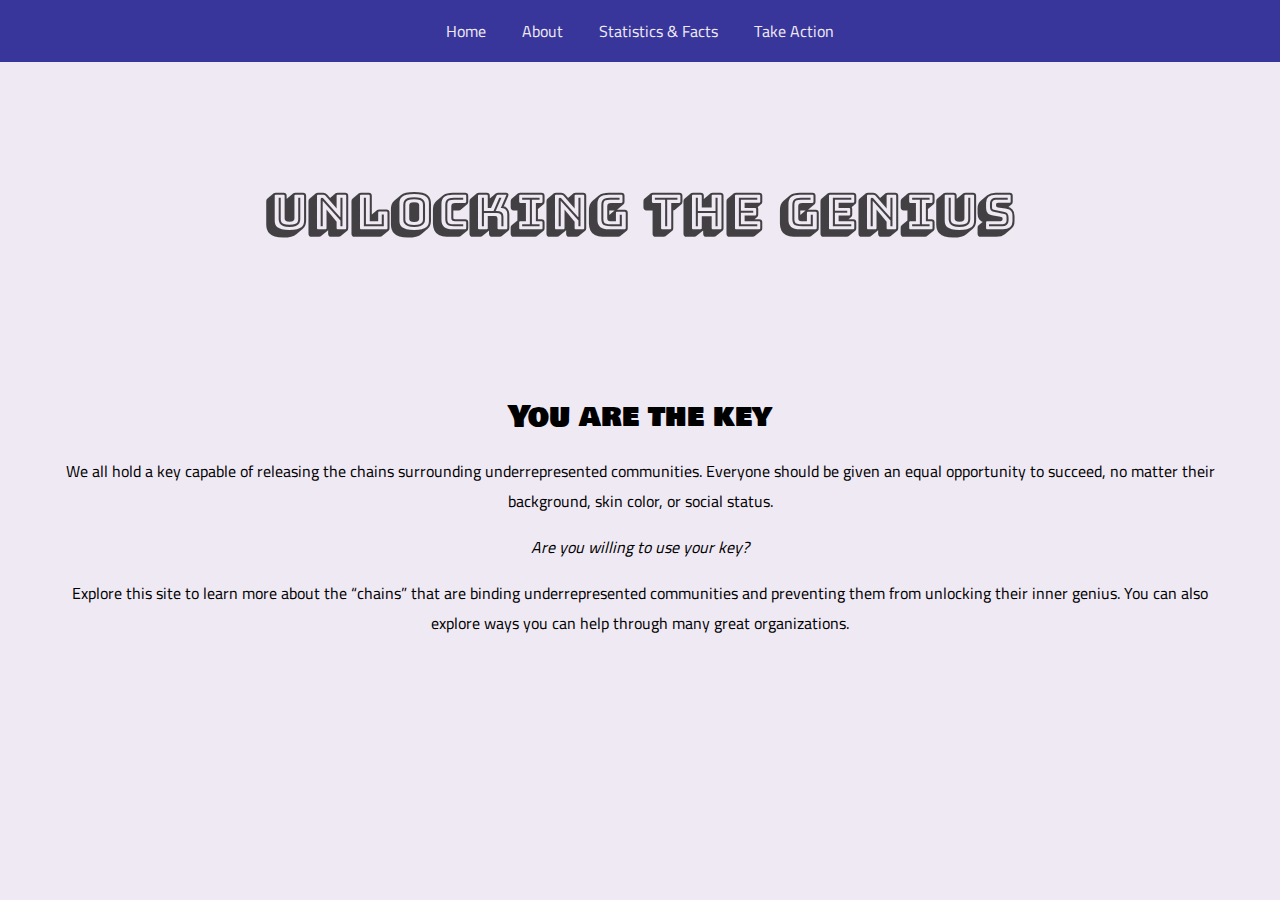
<file: index.html>
<!DOCTYPE html>
<html>

<head>

	<title>Unlocking the Genius: Home</title>
	<meta charset="utf-8" />
	<meta http-equiv="X-UA-Compatible" content="IE=edge" />
	<meta name="viewport" content="width=device-width, initial-scale=1" />

	<!-- link the webpage's stylesheet -->
	<link rel="stylesheet" href="/style.css" />

	<!-- link the webpage's JavaScript file -->
	<script src="/script.js" defer>

	</script>

	<!--links to fonts-->
	<link href='https://fonts.googleapis.com/css?family=Bowlby One SC' rel='stylesheet'>

	<link href='https://fonts.googleapis.com/css?family=Bungee Shade' rel='stylesheet'>

	<link href='https://fonts.googleapis.com/css?family=Cairo' rel='stylesheet'>

</head>

<body>

	<header>
		<!--header here with title, image, and nav-->

		<!--navigation bar-->


		<nav>
			<ul>
				<li>
					<a href="index.html"> Home <a/>
				</li>
				<li>
					<a href="about.html"> About </a>
				</li>
				<li>
					<a href="statistics.html"> Statistics & Facts </a>
				</li>
				<li>
					<a href="howtohelp.html"> Take Action </a>
				</li>
				<ul>
		</nav>

  <!--website title-->
  
		<div id="header">
			<h1>Unlocking the Genius</h1>
		</div>


	</header>

  <!-- main text with key takeaway and introduction to the site-->

	<main>
		<h3>You are the key </h3>

		<p> We all hold a key capable of releasing the chains surrounding underrepresented communities. Everyone should be given
			an equal opportunity to succeed, no matter their background, skin color, or social status.</p>
		<p class="italics"> Are you willing to use your key?</p>

		<p>Explore this site to learn more about the “chains” that are binding underrepresented communities and preventing them
			from unlocking their inner genius. You can also explore ways you can help through many great organizations.
		</p>
	</main>

</body>

</html>
</file>
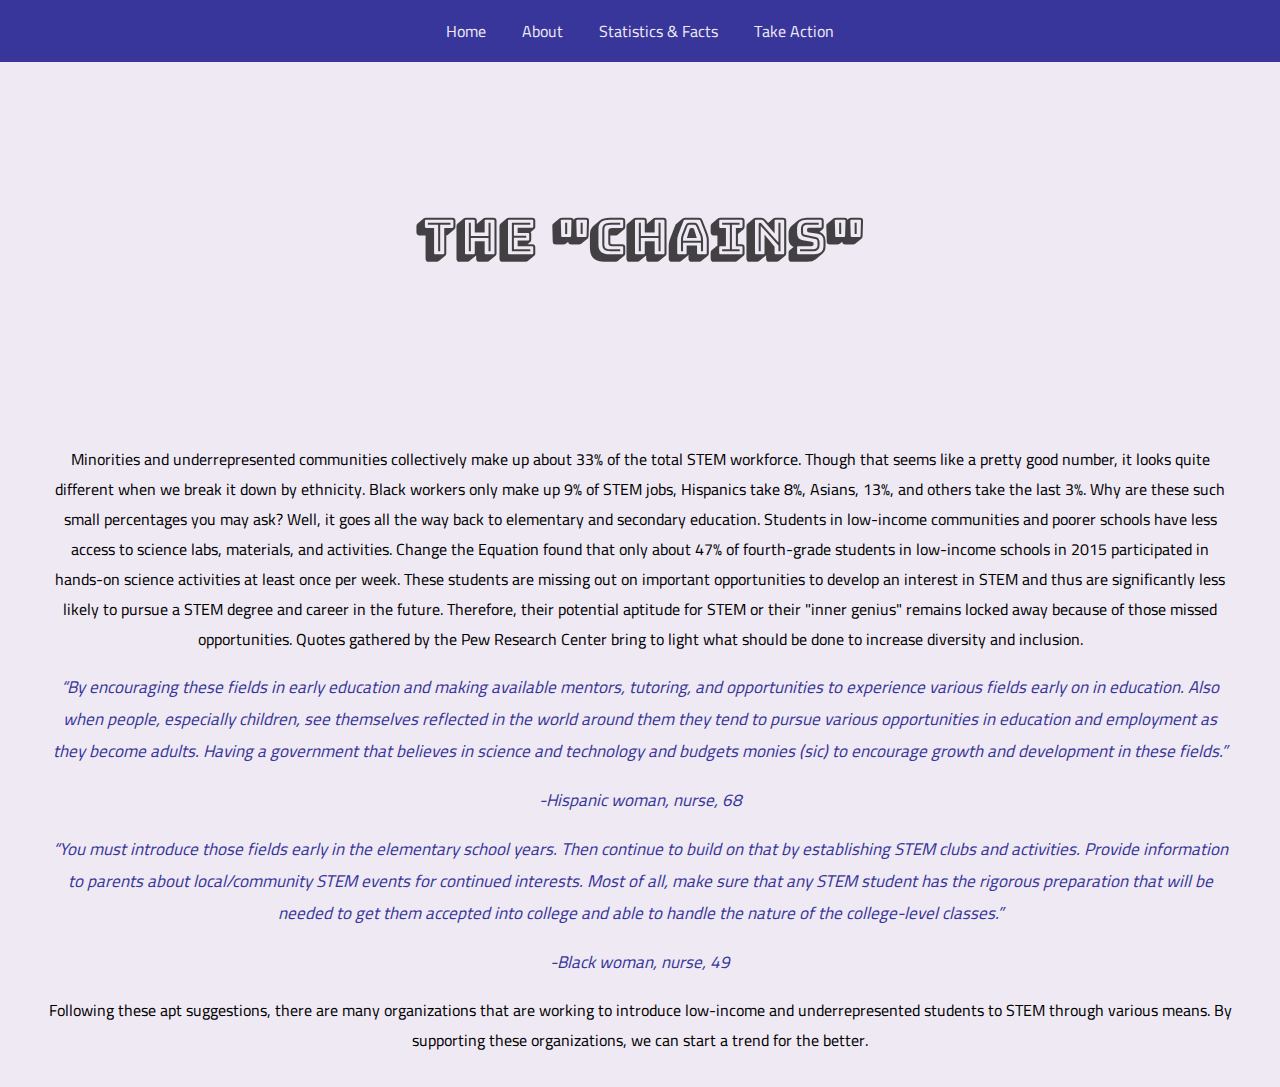
<file: about.html>
<!DOCTYPE html>
<html>

<head>

	<title>Unlocking the Genius: About</title>
	<meta charset="utf-8" />
	<meta http-equiv="X-UA-Compatible" content="IE=edge" />
	<meta name="viewport" content="width=device-width, initial-scale=1" />

	<!-- link the webpage's stylesheet -->
	<link rel="stylesheet" href="/style.css" />

	<!-- link the webpage's JavaScript file -->
	<script src="/script.js" defer>

	</script>

	<!--links to fonts-->
	<link href='https://fonts.googleapis.com/css?family=Bowlby One SC' rel='stylesheet'>

	<link href='https://fonts.googleapis.com/css?family=Bungee Shade' rel='stylesheet'>

	<link href='https://fonts.googleapis.com/css?family=Cairo' rel='stylesheet'>


</head>

<header>
	<!--navigation bar-->
	<nav>
		<ul>
			<li>
				<a href="index.html"> Home <a/>
			</li>
			<li>
				<a href="about.html"> About </a>
			</li>
			<li>
				<a href="statistics.html"> Statistics & Facts </a>
			</li>
			<li>
				<a href="howtohelp.html"> Take Action </a>
			</li>
			<ul>
	</nav>

	<div id="header2">
		<h1>The "Chains"</h1>
	</div>

</header>

<!-- information about the chains around underrepresented minorities-->

<main>

	<p> Minorities and underrepresented communities collectively make up about 33% of the total STEM workforce. Though that
		seems like a pretty good number, it looks quite different when we break it down by ethnicity. Black workers only make up
		9% of STEM jobs, Hispanics take 8%, Asians, 13%, and others take the last 3%. Why are these such small percentages you
		may ask? Well, it goes all the way back to elementary and secondary education. Students in low-income communities and poorer
		schools have less access to science labs, materials, and activities. Change the Equation found that only about 47% of fourth-grade
		students in low-income schools in 2015 participated in hands-on science activities at least once per week. These students
		are missing out on important opportunities to develop an interest in STEM and thus are significantly less likely to pursue
		a STEM degree and career in the future. Therefore, their potential aptitude for STEM or their "inner genius" remains locked away because of those missed opportunities. Quotes gathered by the Pew Research Center bring to light what should be done to
		increase diversity and inclusion. <p class="quoteText"> “By encouraging these fields in early education and making available
			mentors, tutoring, and opportunities to experience various fields early on in education. Also when people, especially
			children, see themselves reflected in the world around them they tend to pursue various opportunities in education and
			employment as they become adults. Having a government that believes in science and technology and budgets monies (sic)
			to encourage growth and development in these fields.”</p>
		<p class="quoteText"> -Hispanic woman, nurse, 68</p>
		<p class="quoteText">“You must introduce those fields early in the elementary school years. Then continue to build on that
			by establishing STEM clubs and activities. Provide information to parents about local/community STEM events for continued
			interests. Most of all, make sure that any STEM student has the rigorous preparation that will be needed to get them accepted
			into college and able to handle the nature of the college-level classes.”</p>
		<p class="quoteText"> -Black woman, nurse, 49 </p>
		<p>Following these apt suggestions, there are many organizations that are working to introduce low-income and underrepresented
			students to STEM through various means. By supporting these organizations, we can start a trend for the better.
		</p>

</main>
</file>
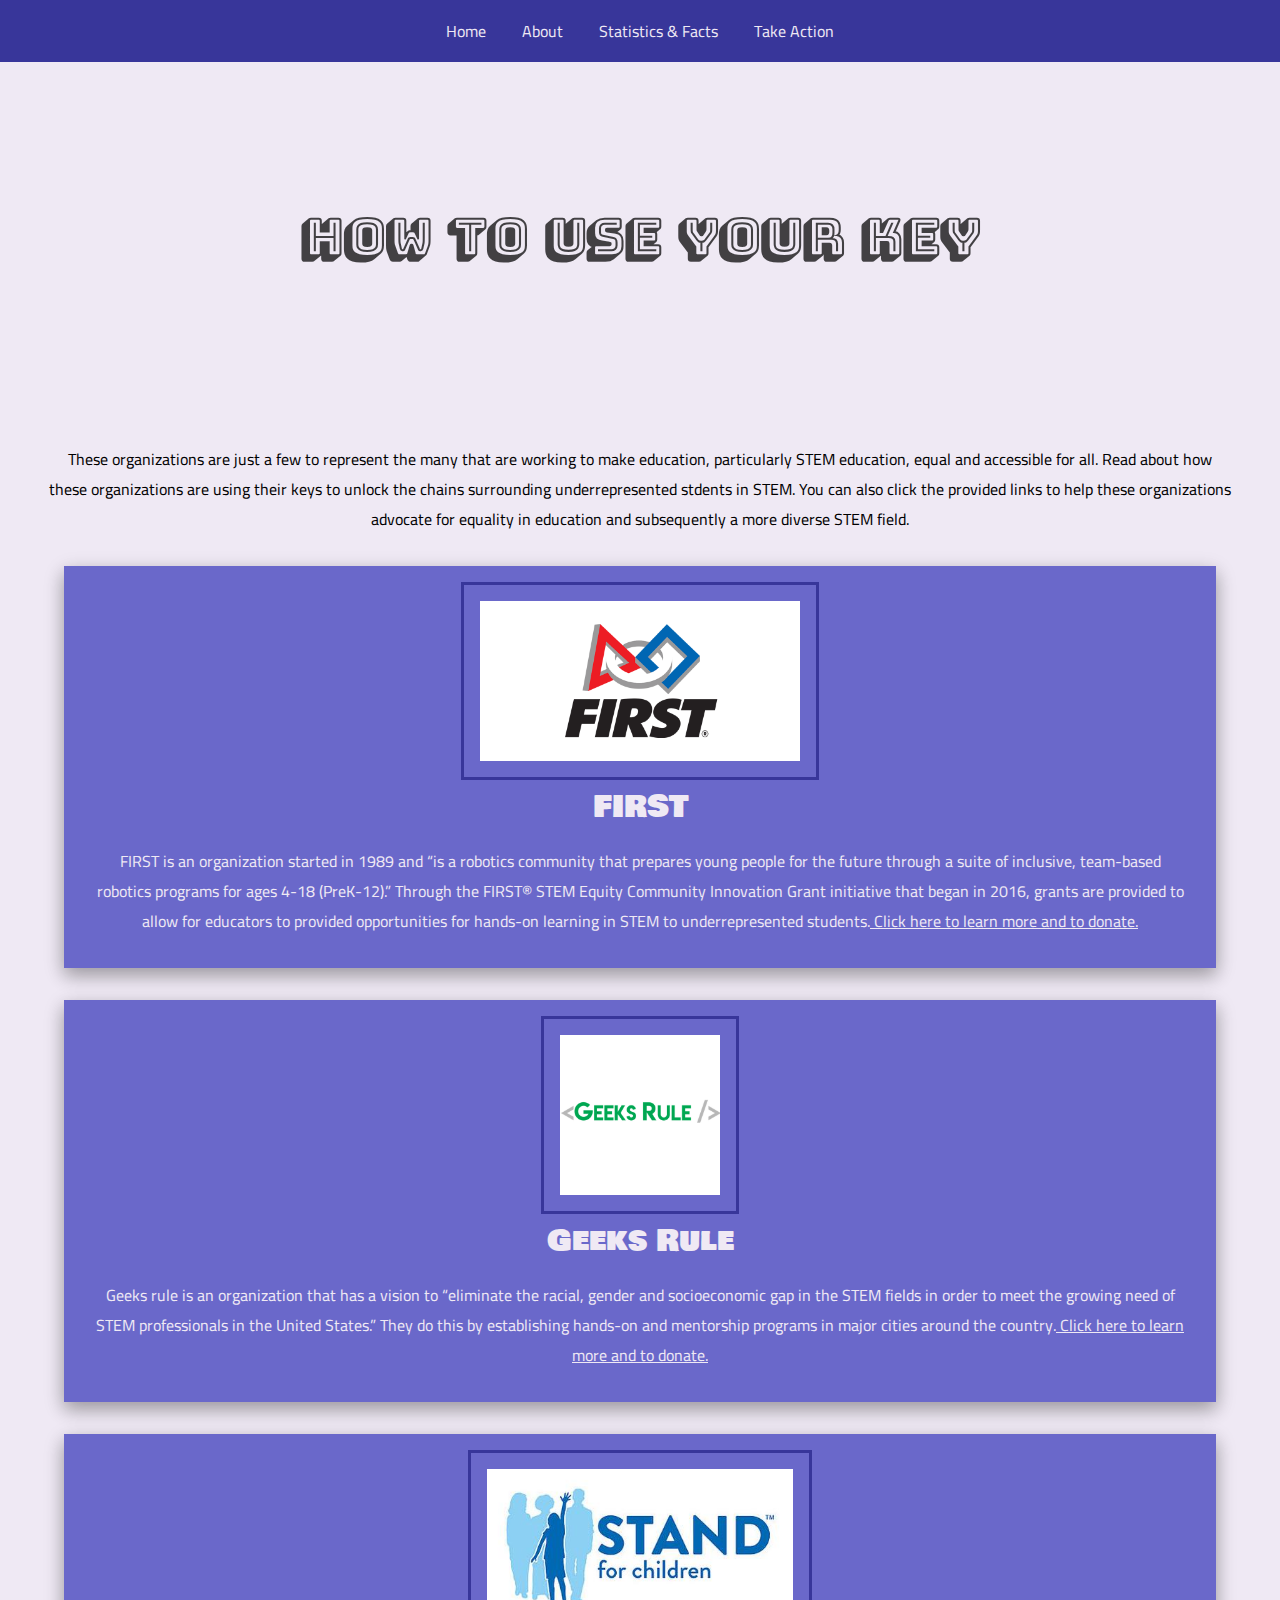
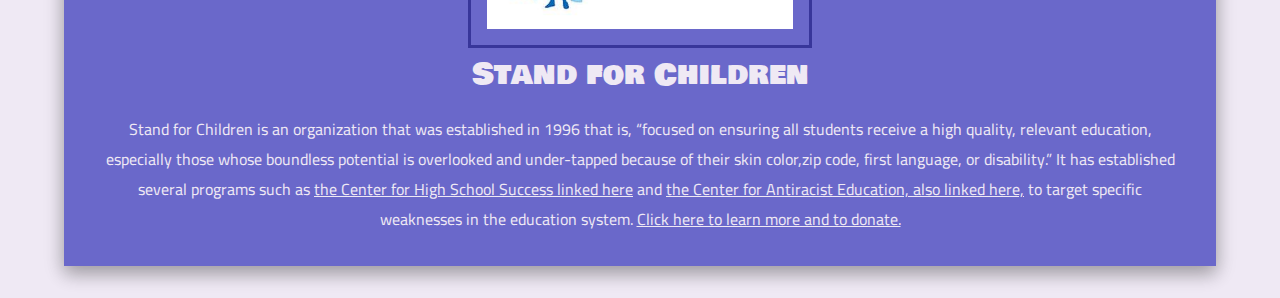
<file: howtohelp.html>
<!DOCTYPE html>
<html>

<head>

	<title>Unlocking the Genius: Take Action</title>
	<meta charset="utf-8" />
	<meta http-equiv="X-UA-Compatible" content="IE=edge" />
	<meta name="viewport" content="width=device-width, initial-scale=1" />

	<!-- link the webpage's stylesheet -->
	<link rel="stylesheet" href="/style.css" />

	<!-- link the webpage's JavaScript file -->
	<script src="/script.js" defer>

	</script>

	<!--links to fonts-->
	<link href='https://fonts.googleapis.com/css?family=Bowlby One SC' rel='stylesheet'>

	<link href='https://fonts.googleapis.com/css?family=Bungee Shade' rel='stylesheet'>

	<link href='https://fonts.googleapis.com/css?family=Cairo' rel='stylesheet'>

</head>

<header>
	<!--navigation bar-->
	<nav>
		<ul>
			<li>
				<a href="index.html"> Home <a/>
			</li>


			<li>
				<a href="about.html"> About </a>
			</li>


			<li>
				<a href="statistics.html"> Statistics & Facts </a>
			</li>


			<li>
				<a href="howtohelp.html"> Take Action </a>
			</li>
			<ul>
	</nav>


	<div id="header4">
		<h1>How to Use Your Key</h1>
	</div>

</header>

<main>

	<p>
		These organizations are just a few to represent the many that are working to make education, particularly STEM education,
		equal and accessible for all. Read about how these organizations are using their keys to unlock the chains surrounding
		underrepresented stdents in STEM. You can also click the provided links to help these organizations advocate for equality
		in education and subsequently a more diverse STEM field.
		<p/>

			<!--About FIRST-->

			<div class="organization">

				<div class="logo">
					<img src="assets/FIRST.png" alt="the FIRST organization logo with the word FIRST in black and a red triangle, white circle, and blue square intertwined above the word FIRST.">
    </div>

  <h3> FIRST </h3>
  <p> FIRST is an organization started in 1989 and “is a robotics community that prepares young people for the future through a suite of inclusive, team-based robotics programs for ages 4-18 (PreK-12).” Through the FIRST® STEM Equity Community Innovation Grant initiative that began in 2016, grants are provided to allow for educators to provided opportunities for hands-on learning in STEM to underrepresented students.<a href="https://www.firstinspires.org/stories/bringing-stem-engagement-disadvantaged-youth"> Click here to learn more and to donate.</a>
</p>

</div>

			<!--About Geeks Rule-->


<div class="organization">
	
  <div class="logo">
		<img src="assets/geeks rule.png" alt="The Geeks Rule logo which is the words Geeks Rule in green within opening and closing tags.">
  </div>

  <h3> Geeks Rule </h3>
  <p> Geeks rule is an organization that has a vision to “eliminate the racial, gender and socioeconomic gap in the STEM fields in order to meet the growing need of STEM professionals in the United States.” They do this by establishing hands-on and mentorship programs in major cities around the country.<a href="https://geeksrule.org/"> Click here to learn more and to donate.</a>
</p>

</div>

			<!--About Stand for the Children-->


<div class="organization">
  	
    <div class="logo">
		<img src="assets/stand for the children.jpg" alt="The Stand for the Children logo with the words Stand for the Children in blue next to a silhouette of a group of people and a child standing with their hand raised.">
    </div>

  <h3> Stand for Children </h3>
  <p> Stand for Children is an organization that was established in 1996 that is, “focused on ensuring all students receive a high quality, relevant education, especially those whose boundless potential is overlooked and under-tapped because of their skin color,zip code, first language, or disability.” It has established several programs such as <a href="https://highschoolsuccess.org/"> the Center for High School Success linked here</a> and <a href="https://antiracistfuture.org/"> the Center for Antiracist Education, also linked here,</a> to target specific weaknesses in the education system. <a href="http://stand.org/"> Click here to learn more and to donate.</a>
</p>

</div>


</main>
</file>
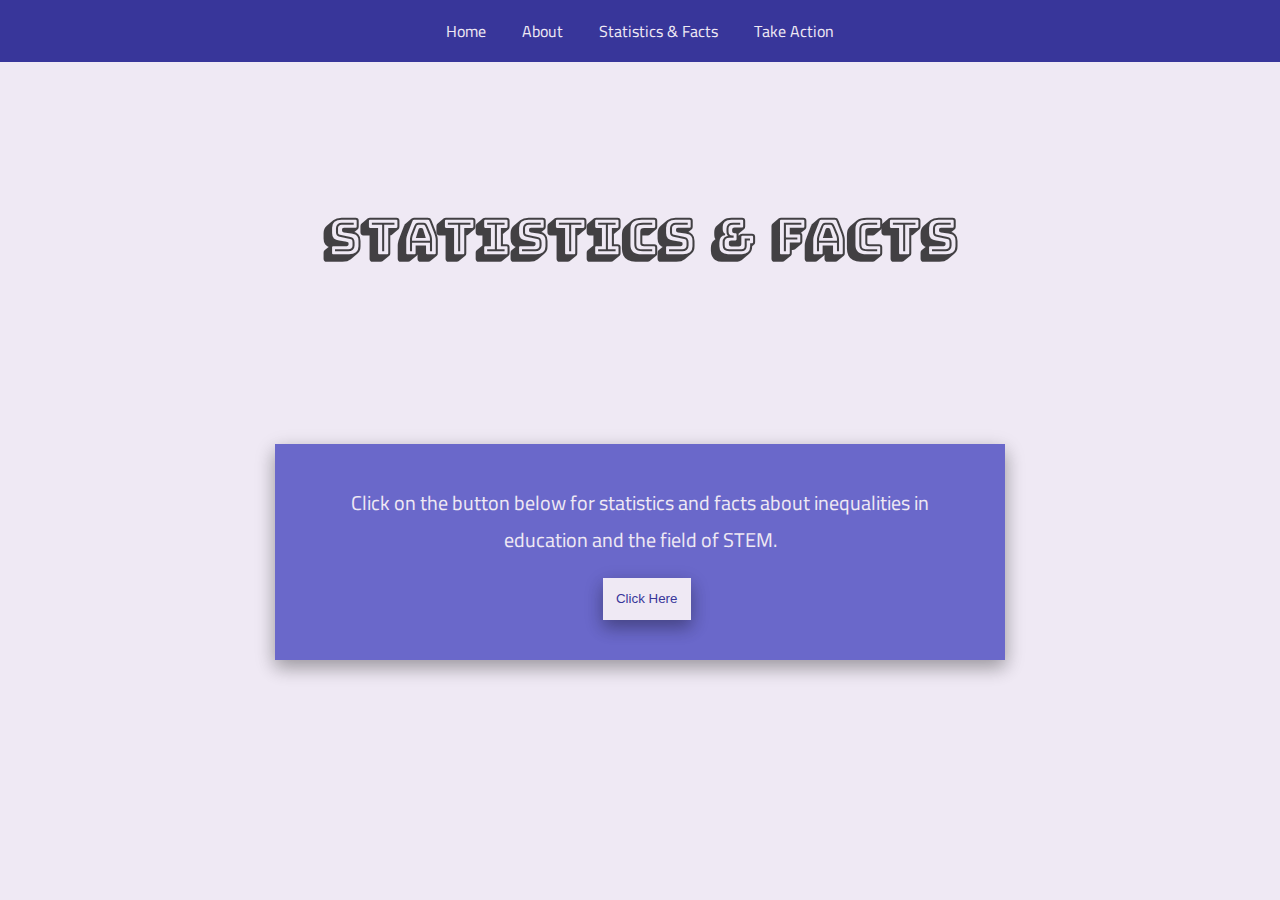
<file: statistics.html>
<!DOCTYPE html>
<html>

<head>

	<title>Unlocking the Genius: Statistics & Facts</title>
	<meta charset="utf-8" />
	<meta http-equiv="X-UA-Compatible" content="IE=edge" />
	<meta name="viewport" content="width=device-width, initial-scale=1" />

	<!-- link the webpage's stylesheet -->
	<link rel="stylesheet" href="/style.css" />

	<!-- link the webpage's JavaScript file -->
	<script src="/script.js" defer>

	</script>

	<!--links to fonts-->
	<link href='https://fonts.googleapis.com/css?family=Bowlby One SC' rel='stylesheet'>

	<link href='https://fonts.googleapis.com/css?family=Bungee Shade' rel='stylesheet'>

	<link href='https://fonts.googleapis.com/css?family=Cairo' rel='stylesheet'>
</head>

<header>
	<!--navigation bar-->
	<nav>
		<ul>
			<li>
				<a href="index.html"> Home <a/>
			</li>
			<li>
				<a href="about.html"> About </a>
			</li>
			<li>
				<a href="statistics.html"> Statistics & Facts </a>
			</li>
			<li>
				<a href="howtohelp.html"> Take Action </a>
			</li>
			<ul>
	</nav>

	<div id="header3">
		<h1>Statistics & Facts</h1>
	</div>

</header>

<main>

	<div class="factGenerator">

		<p> Click on the button below for statistics and facts about inequalities in education and the field of STEM.
		</p>

		<!--fact generator-->
    
		<button id="factBtn"> Click Here </button>
<p id="fact">  </p>
</div>
</main>
</file>
<file: style.css>
/* STYLE SECTIONING TAGS */
* { /* Reset the space of the webpage */
   margin: 0px;
   padding: 0px;
}

header{
  text-align: center;
}


main{
margin: 2em;
text-align: center;
}

body {
 background-color: #EFE9F4; 
}

/* STYLE TEXT */

h1 {
  font-family: Bungee Shade;
  color: black;
  font-size: 75px;
  background-color: #EFE9F4;
  padding: 30px;
  opacity: 90%;
}

h3 {
  font-family: Bowlby One SC;
  font-weight: 75;
  font-size: 30px;
}

p{
  font-family: Cairo;
  margin: 1em;
}

.quoteText{
  font-style: italic;
  font-size: 17px;
  color: #38369A;
}

.italics{
  font-style: italic;
}

.organization{
  display: flex;
  flex-direction: column;
  color: #EFE9F4;
  margin: 2em;
  padding: 1em;
  background-color: #6A68CA;
    box-shadow: 0 8px 16px 0 rgba(0,0,0,0.2), 0 6px 20px 0 rgba(0,0,0,0.19);

}

/* STYLE IMAGES */
.logo img{
  max-height: 10em;
  max-width: 100%;
  padding: 1em;
  border-style:solid;
  border-color: #38369A;
}

/*style the header text and images*/

#header{
  display: flex;
  justify-content: center;
  align-items: center;
  width: 100%;
  height: 300px;
  background: url(https://live.staticflickr.com/38/87568944_5f212d7d9e_b.jpg);
  background-size: cover;
  opacity: 80%;
  line-height: 75px;
}
#header2{
  display: flex;
  justify-content: center;
  align-items: center;
  width: 100%;
  height: 350px;
  background: url(https://p2.piqsels.com/preview/1007/973/246/magazines-lock-chain-secured.jpg);
  background-size: cover;
  opacity: 80%;
  line-height: 75px;


}

#header3{
  display: flex;
  justify-content: center;
  align-items: center;
  width: 100%;
  height: 350px;
  background: url(https://p2.piqsels.com/preview/490/113/77/digital-marketing-emarketing-the-positioning-of-the-seo.jpg);
  background-size: cover;
  opacity: 80%;
  line-height: 75px;

}

#header4{
  display: flex;
  justify-content: center;
  align-items: center;
  width: 100%;
  height: 350px;
  background: url(https://www.beehiveacademy.org/wp-content/uploads/2021/03/62e2840b-a60b-41b4-9616-940990eeb246.jpg);
  background-size: cover;
  opacity: 80%;
  line-height: 75px;

}

/* STYLE NAV BAR */

ul{
  list-style-type: none;
  background-color: #38369A;
  overflow: hidden;
  padding-top: 1em;
}

li{
  display: inline;
  font-family: Cairo;
  padding: 1em;
  font-size: 20px;
}

li a{
  text-decoration: none;
  background-color: #38369A;
}

li a:hover{
  background-color: #6A68CA;
  color: #EFE9F4;
  padding: 1em;
}

/* STYLE BUTTONS */

button{
  color: #38369A;
  background-color: #EFE9F4;
  border-style: none;
  padding: 1em;
  margin-left: 1em;
  transition-duration: 0.4s;
  box-shadow: 0 8px 16px 0 rgba(0,0,0,0.2), 0 6px 20px 0 rgba(0,0,0,0.19);
  cursor: pointer;

}
button:hover{
  background-color: #38369A; /* Green */
  color:#EFE9F4;
}


/* STYLE LINKS */

a{
  color: #EFE9F4;
}

/*fact generator*/

.factGenerator{
  background-color: #6A68CA;
  box-shadow: 0 8px 16px 0 rgba(0,0,0,0.2), 0 6px 20px 0 rgba(0,0,0,0.19);
  margin-top: 1em;
  margin-left: 20%;
  margin-right: 20%;
  padding: 1em;
  color: #EFE9F4;
  font-size: 20px;
}

/*MEDIA QUERIES*/

@media screen 
  and (min-device-width: 1200px) 
  and (max-device-width: 1600px) 
  and (-webkit-min-device-pixel-ratio: 1) { 

  li{
    font-size: 16px;
  }

  h1{
    font-size: 50px;
  }

  .logo img{
    max-width: 70%;
  }
}
</file>
